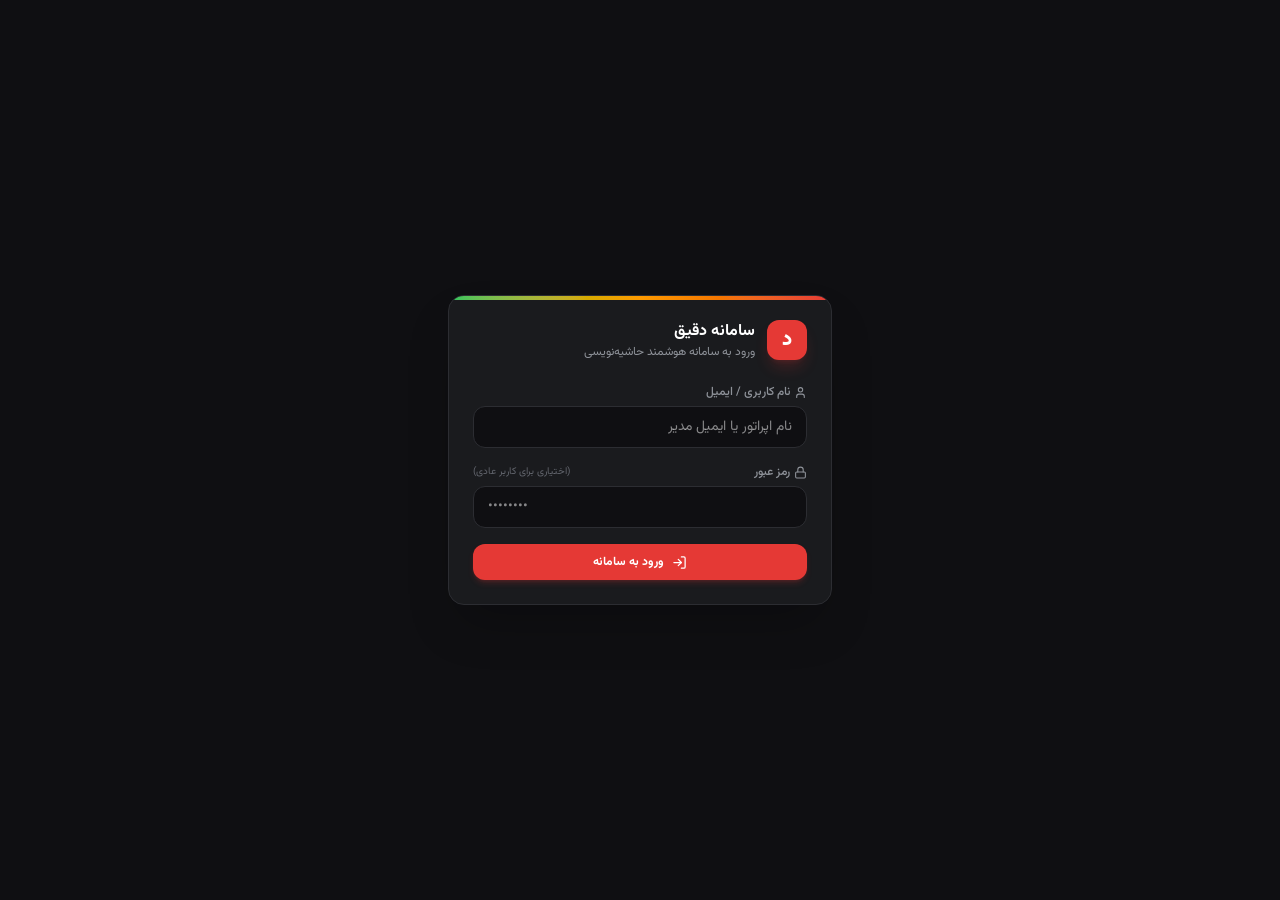
<file: Daqiq/index.html>
<!doctype html>
<html lang="fa" dir="rtl">
  <head>
    <meta charset="UTF-8" />
    <meta name="viewport" content="width=device-width, initial-scale=1.0, maximum-scale=1.0, user-scalable=no" />
    <title>دقیق</title>
    <meta name="description" content="سامانه حاشیه‌نویسی دقیق" />
    <meta property="og:title" content="دقیق" />
    <meta property="og:description" content="سامانه حاشیه‌نویسی دقیق" />
    <meta property="og:type" content="website" />
    <meta name="twitter:card" content="summary_large_image" />
    <script type="module" crossorigin src="./assets/index-BlFuMaJ9.js"></script>
    <link rel="stylesheet" crossorigin href="./assets/index-0x66aDsC.css">
  </head>
  <body class="overscroll-none">
    <div id="root"></div>
  </body>
</html>
</file>
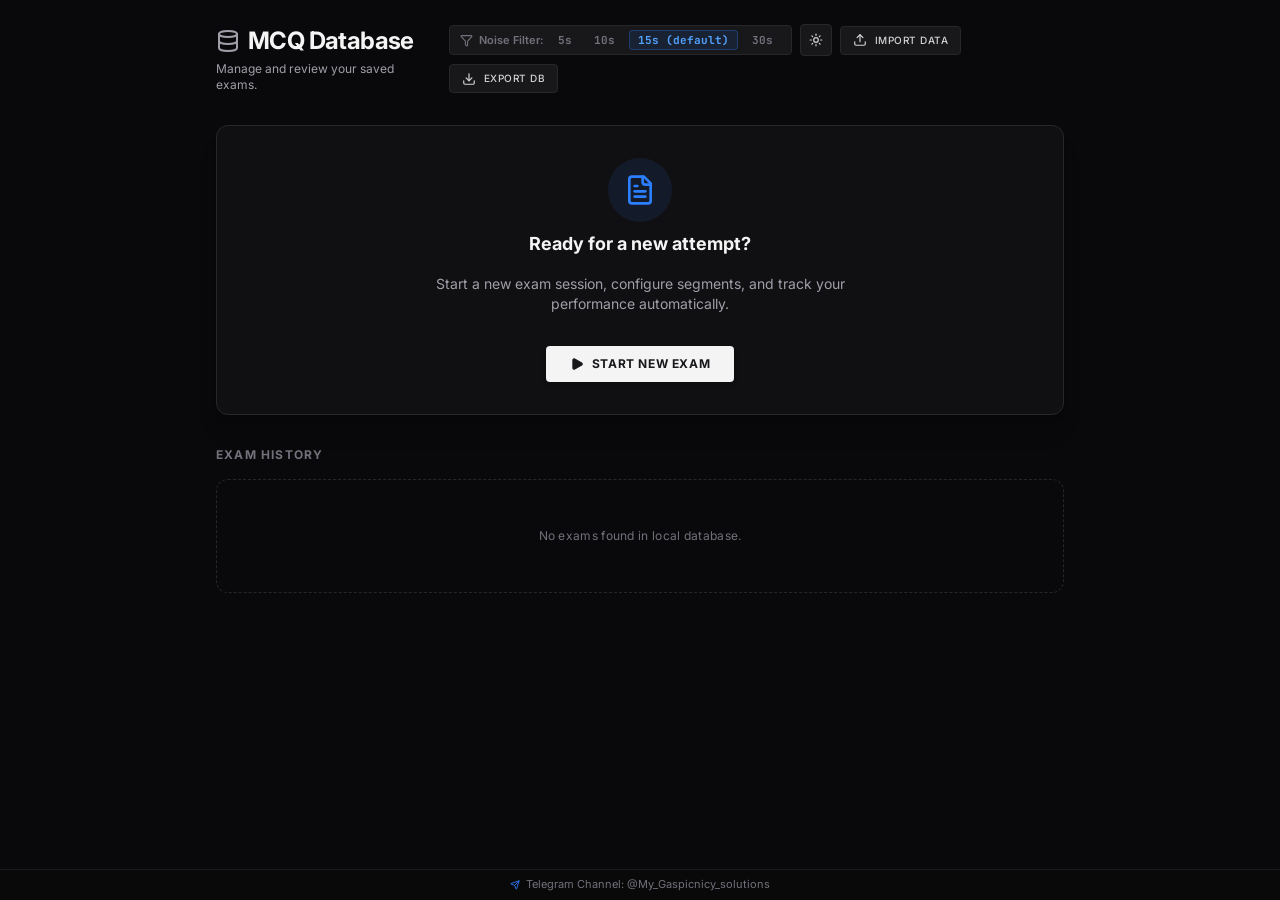
<file: MCQ-timer/index.html>
<!doctype html>
<html lang="en">
  <head>
    <meta charset="UTF-8" />
    <meta name="viewport" content="width=device-width, initial-scale=1.0" />
    <title>MCQ Timer</title>
    <script type="module" crossorigin src="./assets/index-CeewlOCL.js"></script>
    <link rel="stylesheet" crossorigin href="./assets/index-CsuPDdKg.css">
  </head>
  <body>
    <div id="root"></div>
  </body>
</html>
</file>
<file: MCQ-timer/assets/index-CsuPDdKg.css>
@import"https://fonts.googleapis.com/css2?family=Inter:wght@400;500;600;700&family=JetBrains+Mono:wght@400;500;700&display=swap";/*! tailwindcss v4.2.2 | MIT License | https://tailwindcss.com */@layer properties{@supports (((-webkit-hyphens:none)) and (not (margin-trim:inline))) or ((-moz-orient:inline) and (not (color:rgb(from red r g b)))){*,:before,:after,::backdrop{--tw-translate-x:0;--tw-translate-y:0;--tw-translate-z:0;--tw-scale-x:1;--tw-scale-y:1;--tw-scale-z:1;--tw-rotate-x:initial;--tw-rotate-y:initial;--tw-rotate-z:initial;--tw-skew-x:initial;--tw-skew-y:initial;--tw-space-y-reverse:0;--tw-divide-y-reverse:0;--tw-border-style:solid;--tw-gradient-position:initial;--tw-gradient-from:#0000;--tw-gradient-via:#0000;--tw-gradient-to:#0000;--tw-gradient-stops:initial;--tw-gradient-via-stops:initial;--tw-gradient-from-position:0%;--tw-gradient-via-position:50%;--tw-gradient-to-position:100%;--tw-leading:initial;--tw-font-weight:initial;--tw-tracking:initial;--tw-ordinal:initial;--tw-slashed-zero:initial;--tw-numeric-figure:initial;--tw-numeric-spacing:initial;--tw-numeric-fraction:initial;--tw-shadow:0 0 #0000;--tw-shadow-color:initial;--tw-shadow-alpha:100%;--tw-inset-shadow:0 0 #0000;--tw-inset-shadow-color:initial;--tw-inset-shadow-alpha:100%;--tw-ring-color:initial;--tw-ring-shadow:0 0 #0000;--tw-inset-ring-color:initial;--tw-inset-ring-shadow:0 0 #0000;--tw-ring-inset:initial;--tw-ring-offset-width:0px;--tw-ring-offset-color:#fff;--tw-ring-offset-shadow:0 0 #0000;--tw-blur:initial;--tw-brightness:initial;--tw-contrast:initial;--tw-grayscale:initial;--tw-hue-rotate:initial;--tw-invert:initial;--tw-opacity:initial;--tw-saturate:initial;--tw-sepia:initial;--tw-drop-shadow:initial;--tw-drop-shadow-color:initial;--tw-drop-shadow-alpha:100%;--tw-drop-shadow-size:initial;--tw-backdrop-blur:initial;--tw-backdrop-brightness:initial;--tw-backdrop-contrast:initial;--tw-backdrop-grayscale:initial;--tw-backdrop-hue-rotate:initial;--tw-backdrop-invert:initial;--tw-backdrop-opacity:initial;--tw-backdrop-saturate:initial;--tw-backdrop-sepia:initial;--tw-duration:initial;--tw-ease:initial;--tw-content:""}}}@layer theme{:root,:host{--font-sans:"Inter", ui-sans-serif, system-ui, sans-serif;--font-mono:"JetBrains Mono", ui-monospace, SFMono-Regular, monospace;--color-red-300:oklch(80.8% .114 19.571);--color-red-400:oklch(70.4% .191 22.216);--color-red-500:oklch(63.7% .237 25.331);--color-red-600:oklch(57.7% .245 27.325);--color-red-700:oklch(50.5% .213 27.518);--color-orange-50:oklch(98% .016 73.684);--color-orange-400:oklch(75% .183 55.934);--color-orange-500:oklch(70.5% .213 47.604);--color-orange-600:oklch(64.6% .222 41.116);--color-orange-700:oklch(55.3% .195 38.402);--color-amber-100:oklch(96.2% .059 95.617);--color-amber-400:oklch(82.8% .189 84.429);--color-amber-500:oklch(76.9% .188 70.08);--color-amber-600:oklch(66.6% .179 58.318);--color-amber-700:oklch(55.5% .163 48.998);--color-amber-950:oklch(27.9% .077 45.635);--color-yellow-400:oklch(85.2% .199 91.936);--color-yellow-500:oklch(79.5% .184 86.047);--color-green-300:oklch(87.1% .15 154.449);--color-green-400:oklch(79.2% .209 151.711);--color-green-500:oklch(72.3% .219 149.579);--color-green-600:oklch(62.7% .194 149.214);--color-green-700:oklch(52.7% .154 150.069);--color-emerald-100:oklch(95% .052 163.051);--color-emerald-400:oklch(76.5% .177 163.223);--color-emerald-500:oklch(69.6% .17 162.48);--color-emerald-600:oklch(59.6% .145 163.225);--color-emerald-700:oklch(50.8% .118 165.612);--color-emerald-800:oklch(43.2% .095 166.913);--color-emerald-950:oklch(26.2% .051 172.552);--color-blue-50:oklch(97% .014 254.604);--color-blue-100:oklch(93.2% .032 255.585);--color-blue-200:oklch(88.2% .059 254.128);--color-blue-300:oklch(80.9% .105 251.813);--color-blue-400:oklch(70.7% .165 254.624);--color-blue-500:oklch(62.3% .214 259.815);--color-blue-600:oklch(54.6% .245 262.881);--color-blue-700:oklch(48.8% .243 264.376);--color-blue-800:oklch(42.4% .199 265.638);--color-blue-900:oklch(37.9% .146 265.522);--color-blue-950:oklch(28.2% .091 267.935);--color-purple-400:oklch(71.4% .203 305.504);--color-purple-500:oklch(62.7% .265 303.9);--color-purple-600:oklch(55.8% .288 302.321);--color-slate-100:oklch(96.8% .007 247.896);--color-slate-200:oklch(92.9% .013 255.508);--color-slate-300:oklch(86.9% .022 252.894);--color-slate-700:oklch(37.2% .044 257.287);--color-slate-800:oklch(27.9% .041 260.031);--color-gray-900:oklch(21% .034 264.665);--color-zinc-50:oklch(98.5% 0 0);--color-zinc-100:oklch(96.7% .001 286.375);--color-zinc-200:oklch(92% .004 286.32);--color-zinc-300:oklch(87.1% .006 286.286);--color-zinc-400:oklch(70.5% .015 286.067);--color-zinc-500:oklch(55.2% .016 285.938);--color-zinc-600:oklch(44.2% .017 285.786);--color-zinc-700:oklch(37% .013 285.805);--color-zinc-800:oklch(27.4% .006 286.033);--color-zinc-900:oklch(21% .006 285.885);--color-zinc-950:oklch(14.1% .005 285.823);--color-black:#000;--color-white:#fff;--spacing:.25rem;--container-xs:20rem;--container-md:28rem;--container-2xl:42rem;--container-3xl:48rem;--container-4xl:56rem;--container-7xl:80rem;--text-xs:.75rem;--text-xs--line-height:calc(1 / .75);--text-sm:.875rem;--text-sm--line-height:calc(1.25 / .875);--text-base:1rem;--text-base--line-height: 1.5 ;--text-lg:1.125rem;--text-lg--line-height:calc(1.75 / 1.125);--text-xl:1.25rem;--text-xl--line-height:calc(1.75 / 1.25);--text-2xl:1.5rem;--text-2xl--line-height:calc(2 / 1.5);--text-3xl:1.875rem;--text-3xl--line-height: 1.2 ;--text-4xl:2.25rem;--text-4xl--line-height:calc(2.5 / 2.25);--font-weight-light:300;--font-weight-normal:400;--font-weight-medium:500;--font-weight-semibold:600;--font-weight-bold:700;--font-weight-extrabold:800;--tracking-tighter:-.05em;--tracking-tight:-.025em;--tracking-wide:.025em;--tracking-wider:.05em;--tracking-widest:.1em;--leading-relaxed:1.625;--radius-md:.375rem;--radius-lg:.5rem;--radius-xl:.75rem;--radius-2xl:1rem;--animate-ping:ping 1s cubic-bezier(0, 0, .2, 1) infinite;--animate-pulse:pulse 2s cubic-bezier(.4, 0, .6, 1) infinite;--blur-xs:4px;--blur-sm:8px;--blur-md:12px;--default-transition-duration:.15s;--default-transition-timing-function:cubic-bezier(.4, 0, .2, 1);--default-font-family:var(--font-sans);--default-mono-font-family:var(--font-mono)}}@layer base{*,:after,:before,::backdrop{box-sizing:border-box;border:0 solid;margin:0;padding:0}::file-selector-button{box-sizing:border-box;border:0 solid;margin:0;padding:0}html,:host{-webkit-text-size-adjust:100%;-moz-tab-size:4;tab-size:4;line-height:1.5;font-family:var(--default-font-family,ui-sans-serif, system-ui, sans-serif, "Apple Color Emoji", "Segoe UI Emoji", "Segoe UI Symbol", "Noto Color Emoji");font-feature-settings:var(--default-font-feature-settings,normal);font-variation-settings:var(--default-font-variation-settings,normal);-webkit-tap-highlight-color:transparent}hr{height:0;color:inherit;border-top-width:1px}abbr:where([title]){-webkit-text-decoration:underline dotted;text-decoration:underline dotted}h1,h2,h3,h4,h5,h6{font-size:inherit;font-weight:inherit}a{color:inherit;-webkit-text-decoration:inherit;text-decoration:inherit}b,strong{font-weight:bolder}code,kbd,samp,pre{font-family:var(--default-mono-font-family,ui-monospace, SFMono-Regular, Menlo, Monaco, Consolas, "Liberation Mono", "Courier New", monospace);font-feature-settings:var(--default-mono-font-feature-settings,normal);font-variation-settings:var(--default-mono-font-variation-settings,normal);font-size:1em}small{font-size:80%}sub,sup{vertical-align:baseline;font-size:75%;line-height:0;position:relative}sub{bottom:-.25em}sup{top:-.5em}table{text-indent:0;border-color:inherit;border-collapse:collapse}:-moz-focusring{outline:auto}progress{vertical-align:baseline}summary{display:list-item}ol,ul,menu{list-style:none}img,svg,video,canvas,audio,iframe,embed,object{vertical-align:middle;display:block}img,video{max-width:100%;height:auto}button,input,select,optgroup,textarea{font:inherit;font-feature-settings:inherit;font-variation-settings:inherit;letter-spacing:inherit;color:inherit;opacity:1;background-color:#0000;border-radius:0}::file-selector-button{font:inherit;font-feature-settings:inherit;font-variation-settings:inherit;letter-spacing:inherit;color:inherit;opacity:1;background-color:#0000;border-radius:0}:where(select:is([multiple],[size])) optgroup{font-weight:bolder}:where(select:is([multiple],[size])) optgroup option{padding-inline-start:20px}::file-selector-button{margin-inline-end:4px}::placeholder{opacity:1}@supports (not ((-webkit-appearance:-apple-pay-button))) or (contain-intrinsic-size:1px){::placeholder{color:currentColor}@supports (color:color-mix(in lab,red,red)){::placeholder{color:color-mix(in oklab,currentcolor 50%,transparent)}}}textarea{resize:vertical}::-webkit-search-decoration{-webkit-appearance:none}::-webkit-date-and-time-value{min-height:1lh;text-align:inherit}::-webkit-datetime-edit{display:inline-flex}::-webkit-datetime-edit-fields-wrapper{padding:0}::-webkit-datetime-edit{padding-block:0}::-webkit-datetime-edit-year-field{padding-block:0}::-webkit-datetime-edit-month-field{padding-block:0}::-webkit-datetime-edit-day-field{padding-block:0}::-webkit-datetime-edit-hour-field{padding-block:0}::-webkit-datetime-edit-minute-field{padding-block:0}::-webkit-datetime-edit-second-field{padding-block:0}::-webkit-datetime-edit-millisecond-field{padding-block:0}::-webkit-datetime-edit-meridiem-field{padding-block:0}::-webkit-calendar-picker-indicator{line-height:1}:-moz-ui-invalid{box-shadow:none}button,input:where([type=button],[type=reset],[type=submit]){-webkit-appearance:button;-moz-appearance:button;appearance:button}::file-selector-button{-webkit-appearance:button;-moz-appearance:button;appearance:button}::-webkit-inner-spin-button{height:auto}::-webkit-outer-spin-button{height:auto}[hidden]:where(:not([hidden=until-found])){display:none!important}}@layer components;@layer utilities{.pointer-events-none{pointer-events:none}.sr-only{clip-path:inset(50%);white-space:nowrap;border-width:0;width:1px;height:1px;margin:-1px;padding:0;position:absolute;overflow:hidden}.absolute{position:absolute}.fixed{position:fixed}.relative{position:relative}.static{position:static}.inset-0{inset:calc(var(--spacing) * 0)}.start{inset-inline-start:var(--spacing)}.end{inset-inline-end:var(--spacing)}.right-0{right:calc(var(--spacing) * 0)}.bottom-0{bottom:calc(var(--spacing) * 0)}.left-0{left:calc(var(--spacing) * 0)}.z-0{z-index:0}.z-10{z-index:10}.z-20{z-index:20}.z-30{z-index:30}.z-50{z-index:50}.container{width:100%}@media(min-width:40rem){.container{max-width:40rem}}@media(min-width:48rem){.container{max-width:48rem}}@media(min-width:64rem){.container{max-width:64rem}}@media(min-width:80rem){.container{max-width:80rem}}@media(min-width:96rem){.container{max-width:96rem}}.mx-auto{margin-inline:auto}.my-8{margin-block:calc(var(--spacing) * 8)}.mt-0\.5{margin-top:calc(var(--spacing) * .5)}.mt-1{margin-top:calc(var(--spacing) * 1)}.mt-4{margin-top:calc(var(--spacing) * 4)}.mt-auto{margin-top:auto}.mr-4{margin-right:calc(var(--spacing) * 4)}.mb-0\.5{margin-bottom:calc(var(--spacing) * .5)}.mb-1{margin-bottom:calc(var(--spacing) * 1)}.mb-1\.5{margin-bottom:calc(var(--spacing) * 1.5)}.mb-2{margin-bottom:calc(var(--spacing) * 2)}.mb-4{margin-bottom:calc(var(--spacing) * 4)}.mb-6{margin-bottom:calc(var(--spacing) * 6)}.ml-1{margin-left:calc(var(--spacing) * 1)}.ml-2{margin-left:calc(var(--spacing) * 2)}.ml-auto{margin-left:auto}.block{display:block}.contents{display:contents}.flex{display:flex}.grid{display:grid}.hidden{display:none}.inline-block{display:inline-block}.inline-flex{display:inline-flex}.h-1\.5{height:calc(var(--spacing) * 1.5)}.h-2{height:calc(var(--spacing) * 2)}.h-2\.5{height:calc(var(--spacing) * 2.5)}.h-5{height:calc(var(--spacing) * 5)}.h-6{height:calc(var(--spacing) * 6)}.h-7{height:calc(var(--spacing) * 7)}.h-8{height:calc(var(--spacing) * 8)}.h-16{height:calc(var(--spacing) * 16)}.h-40{height:calc(var(--spacing) * 40)}.h-64{height:calc(var(--spacing) * 64)}.h-\[32px\]{height:32px}.h-full{height:100%}.h-screen{height:100vh}.max-h-56{max-height:calc(var(--spacing) * 56)}.min-h-0{min-height:calc(var(--spacing) * 0)}.min-h-screen{min-height:100vh}.w-0{width:calc(var(--spacing) * 0)}.w-1\.5{width:calc(var(--spacing) * 1.5)}.w-2{width:calc(var(--spacing) * 2)}.w-2\.5{width:calc(var(--spacing) * 2.5)}.w-6{width:calc(var(--spacing) * 6)}.w-7{width:calc(var(--spacing) * 7)}.w-8{width:calc(var(--spacing) * 8)}.w-9{width:calc(var(--spacing) * 9)}.w-11{width:calc(var(--spacing) * 11)}.w-16{width:calc(var(--spacing) * 16)}.w-20{width:calc(var(--spacing) * 20)}.w-24{width:calc(var(--spacing) * 24)}.w-28{width:calc(var(--spacing) * 28)}.w-\[106px\]{width:106px}.w-\[320px\]{width:320px}.w-\[340px\]{width:340px}.w-full{width:100%}.w-px{width:1px}.w-screen{width:100vw}.max-w-2xl{max-width:var(--container-2xl)}.max-w-3xl{max-width:var(--container-3xl)}.max-w-4xl{max-width:var(--container-4xl)}.max-w-7xl{max-width:var(--container-7xl)}.max-w-\[180px\]{max-width:180px}.max-w-md{max-width:var(--container-md)}.min-w-0{min-width:calc(var(--spacing) * 0)}.min-w-\[160px\]{min-width:160px}.min-w-\[180px\]{min-width:180px}.min-w-\[240px\]{min-width:240px}.flex-1{flex:1}.shrink-0{flex-shrink:0}.translate-x-0{--tw-translate-x:calc(var(--spacing) * 0);translate:var(--tw-translate-x) var(--tw-translate-y)}.translate-x-2{--tw-translate-x:calc(var(--spacing) * 2);translate:var(--tw-translate-x) var(--tw-translate-y)}.scale-75{--tw-scale-x:75%;--tw-scale-y:75%;--tw-scale-z:75%;scale:var(--tw-scale-x) var(--tw-scale-y)}.scale-100{--tw-scale-x:100%;--tw-scale-y:100%;--tw-scale-z:100%;scale:var(--tw-scale-x) var(--tw-scale-y)}.transform{transform:var(--tw-rotate-x,) var(--tw-rotate-y,) var(--tw-rotate-z,) var(--tw-skew-x,) var(--tw-skew-y,)}.animate-ping{animation:var(--animate-ping)}.animate-pulse{animation:var(--animate-pulse)}.cursor-not-allowed{cursor:not-allowed}.cursor-pointer{cursor:pointer}.list-disc{list-style-type:disc}.grid-cols-1{grid-template-columns:repeat(1,minmax(0,1fr))}.grid-cols-2{grid-template-columns:repeat(2,minmax(0,1fr))}.flex-col{flex-direction:column}.flex-wrap{flex-wrap:wrap}.items-baseline{align-items:baseline}.items-center{align-items:center}.items-end{align-items:flex-end}.items-start{align-items:flex-start}.justify-between{justify-content:space-between}.justify-center{justify-content:center}.justify-end{justify-content:flex-end}.gap-1{gap:calc(var(--spacing) * 1)}.gap-1\.5{gap:calc(var(--spacing) * 1.5)}.gap-2{gap:calc(var(--spacing) * 2)}.gap-2\.5{gap:calc(var(--spacing) * 2.5)}.gap-3{gap:calc(var(--spacing) * 3)}.gap-4{gap:calc(var(--spacing) * 4)}.gap-6{gap:calc(var(--spacing) * 6)}:where(.space-y-1>:not(:last-child)){--tw-space-y-reverse:0;margin-block-start:calc(calc(var(--spacing) * 1) * var(--tw-space-y-reverse));margin-block-end:calc(calc(var(--spacing) * 1) * calc(1 - var(--tw-space-y-reverse)))}:where(.space-y-1\.5>:not(:last-child)){--tw-space-y-reverse:0;margin-block-start:calc(calc(var(--spacing) * 1.5) * var(--tw-space-y-reverse));margin-block-end:calc(calc(var(--spacing) * 1.5) * calc(1 - var(--tw-space-y-reverse)))}:where(.space-y-2>:not(:last-child)){--tw-space-y-reverse:0;margin-block-start:calc(calc(var(--spacing) * 2) * var(--tw-space-y-reverse));margin-block-end:calc(calc(var(--spacing) * 2) * calc(1 - var(--tw-space-y-reverse)))}:where(.space-y-3>:not(:last-child)){--tw-space-y-reverse:0;margin-block-start:calc(calc(var(--spacing) * 3) * var(--tw-space-y-reverse));margin-block-end:calc(calc(var(--spacing) * 3) * calc(1 - var(--tw-space-y-reverse)))}:where(.space-y-4>:not(:last-child)){--tw-space-y-reverse:0;margin-block-start:calc(calc(var(--spacing) * 4) * var(--tw-space-y-reverse));margin-block-end:calc(calc(var(--spacing) * 4) * calc(1 - var(--tw-space-y-reverse)))}:where(.space-y-5>:not(:last-child)){--tw-space-y-reverse:0;margin-block-start:calc(calc(var(--spacing) * 5) * var(--tw-space-y-reverse));margin-block-end:calc(calc(var(--spacing) * 5) * calc(1 - var(--tw-space-y-reverse)))}:where(.space-y-6>:not(:last-child)){--tw-space-y-reverse:0;margin-block-start:calc(calc(var(--spacing) * 6) * var(--tw-space-y-reverse));margin-block-end:calc(calc(var(--spacing) * 6) * calc(1 - var(--tw-space-y-reverse)))}:where(.space-y-8>:not(:last-child)){--tw-space-y-reverse:0;margin-block-start:calc(calc(var(--spacing) * 8) * var(--tw-space-y-reverse));margin-block-end:calc(calc(var(--spacing) * 8) * calc(1 - var(--tw-space-y-reverse)))}:where(.divide-y>:not(:last-child)){--tw-divide-y-reverse:0;border-bottom-style:var(--tw-border-style);border-top-style:var(--tw-border-style);border-top-width:calc(1px * var(--tw-divide-y-reverse));border-bottom-width:calc(1px * calc(1 - var(--tw-divide-y-reverse)))}:where(.divide-zinc-200>:not(:last-child)){border-color:var(--color-zinc-200)}.self-end{align-self:flex-end}.self-start{align-self:flex-start}.truncate{text-overflow:ellipsis;white-space:nowrap;overflow:hidden}.overflow-hidden{overflow:hidden}.overflow-x-auto{overflow-x:auto}.overflow-y-auto{overflow-y:auto}.rounded{border-radius:.25rem}.rounded-2xl{border-radius:var(--radius-2xl)}.rounded-full{border-radius:3.40282e38px}.rounded-lg{border-radius:var(--radius-lg)}.rounded-md{border-radius:var(--radius-md)}.rounded-xl{border-radius:var(--radius-xl)}.border{border-style:var(--tw-border-style);border-width:1px}.border-t{border-top-style:var(--tw-border-style);border-top-width:1px}.border-r{border-right-style:var(--tw-border-style);border-right-width:1px}.border-b{border-bottom-style:var(--tw-border-style);border-bottom-width:1px}.border-l{border-left-style:var(--tw-border-style);border-left-width:1px}.border-dashed{--tw-border-style:dashed;border-style:dashed}.border-amber-500{border-color:var(--color-amber-500)}.border-amber-500\/20{border-color:#f99c0033}@supports (color:color-mix(in lab,red,red)){.border-amber-500\/20{border-color:color-mix(in oklab,var(--color-amber-500) 20%,transparent)}}.border-amber-500\/30{border-color:#f99c004d}@supports (color:color-mix(in lab,red,red)){.border-amber-500\/30{border-color:color-mix(in oklab,var(--color-amber-500) 30%,transparent)}}.border-blue-200{border-color:var(--color-blue-200)}.border-blue-500{border-color:var(--color-blue-500)}.border-blue-500\/20{border-color:#3080ff33}@supports (color:color-mix(in lab,red,red)){.border-blue-500\/20{border-color:color-mix(in oklab,var(--color-blue-500) 20%,transparent)}}.border-blue-500\/30{border-color:#3080ff4d}@supports (color:color-mix(in lab,red,red)){.border-blue-500\/30{border-color:color-mix(in oklab,var(--color-blue-500) 30%,transparent)}}.border-blue-600{border-color:var(--color-blue-600)}.border-emerald-500\/20{border-color:#00bb7f33}@supports (color:color-mix(in lab,red,red)){.border-emerald-500\/20{border-color:color-mix(in oklab,var(--color-emerald-500) 20%,transparent)}}.border-emerald-600{border-color:var(--color-emerald-600)}.border-green-500\/20{border-color:#00c75833}@supports (color:color-mix(in lab,red,red)){.border-green-500\/20{border-color:color-mix(in oklab,var(--color-green-500) 20%,transparent)}}.border-orange-500{border-color:var(--color-orange-500)}.border-orange-500\/20{border-color:#fe6e0033}@supports (color:color-mix(in lab,red,red)){.border-orange-500\/20{border-color:color-mix(in oklab,var(--color-orange-500) 20%,transparent)}}.border-orange-500\/30{border-color:#fe6e004d}@supports (color:color-mix(in lab,red,red)){.border-orange-500\/30{border-color:color-mix(in oklab,var(--color-orange-500) 30%,transparent)}}.border-purple-500{border-color:var(--color-purple-500)}.border-purple-500\/20{border-color:#ac4bff33}@supports (color:color-mix(in lab,red,red)){.border-purple-500\/20{border-color:color-mix(in oklab,var(--color-purple-500) 20%,transparent)}}.border-red-500\/20{border-color:#fb2c3633}@supports (color:color-mix(in lab,red,red)){.border-red-500\/20{border-color:color-mix(in oklab,var(--color-red-500) 20%,transparent)}}.border-red-500\/30{border-color:#fb2c364d}@supports (color:color-mix(in lab,red,red)){.border-red-500\/30{border-color:color-mix(in oklab,var(--color-red-500) 30%,transparent)}}.border-red-600{border-color:var(--color-red-600)}.border-slate-300{border-color:var(--color-slate-300)}.border-zinc-100{border-color:var(--color-zinc-100)}.border-zinc-200{border-color:var(--color-zinc-200)}.border-zinc-200\/60{border-color:#e4e4e799}@supports (color:color-mix(in lab,red,red)){.border-zinc-200\/60{border-color:color-mix(in oklab,var(--color-zinc-200) 60%,transparent)}}.border-zinc-300{border-color:var(--color-zinc-300)}.bg-amber-500{background-color:var(--color-amber-500)}.bg-amber-500\/10{background-color:#f99c001a}@supports (color:color-mix(in lab,red,red)){.bg-amber-500\/10{background-color:color-mix(in oklab,var(--color-amber-500) 10%,transparent)}}.bg-amber-600{background-color:var(--color-amber-600)}.bg-amber-950\/40{background-color:#46190166}@supports (color:color-mix(in lab,red,red)){.bg-amber-950\/40{background-color:color-mix(in oklab,var(--color-amber-950) 40%,transparent)}}.bg-black\/60{background-color:#0009}@supports (color:color-mix(in lab,red,red)){.bg-black\/60{background-color:color-mix(in oklab,var(--color-black) 60%,transparent)}}.bg-blue-50{background-color:var(--color-blue-50)}.bg-blue-500{background-color:var(--color-blue-500)}.bg-blue-500\/5{background-color:#3080ff0d}@supports (color:color-mix(in lab,red,red)){.bg-blue-500\/5{background-color:color-mix(in oklab,var(--color-blue-500) 5%,transparent)}}.bg-blue-500\/10{background-color:#3080ff1a}@supports (color:color-mix(in lab,red,red)){.bg-blue-500\/10{background-color:color-mix(in oklab,var(--color-blue-500) 10%,transparent)}}.bg-blue-600{background-color:var(--color-blue-600)}.bg-emerald-500\/10{background-color:#00bb7f1a}@supports (color:color-mix(in lab,red,red)){.bg-emerald-500\/10{background-color:color-mix(in oklab,var(--color-emerald-500) 10%,transparent)}}.bg-emerald-700{background-color:var(--color-emerald-700)}.bg-emerald-950\/40{background-color:#002c2266}@supports (color:color-mix(in lab,red,red)){.bg-emerald-950\/40{background-color:color-mix(in oklab,var(--color-emerald-950) 40%,transparent)}}.bg-green-500{background-color:var(--color-green-500)}.bg-green-500\/10{background-color:#00c7581a}@supports (color:color-mix(in lab,red,red)){.bg-green-500\/10{background-color:color-mix(in oklab,var(--color-green-500) 10%,transparent)}}.bg-orange-50\/80{background-color:#fff7edcc}@supports (color:color-mix(in lab,red,red)){.bg-orange-50\/80{background-color:color-mix(in oklab,var(--color-orange-50) 80%,transparent)}}.bg-orange-500{background-color:var(--color-orange-500)}.bg-orange-500\/10{background-color:#fe6e001a}@supports (color:color-mix(in lab,red,red)){.bg-orange-500\/10{background-color:color-mix(in oklab,var(--color-orange-500) 10%,transparent)}}.bg-orange-600{background-color:var(--color-orange-600)}.bg-purple-500\/10{background-color:#ac4bff1a}@supports (color:color-mix(in lab,red,red)){.bg-purple-500\/10{background-color:color-mix(in oklab,var(--color-purple-500) 10%,transparent)}}.bg-red-500{background-color:var(--color-red-500)}.bg-red-500\/10{background-color:#fb2c361a}@supports (color:color-mix(in lab,red,red)){.bg-red-500\/10{background-color:color-mix(in oklab,var(--color-red-500) 10%,transparent)}}.bg-red-600{background-color:var(--color-red-600)}.bg-slate-100{background-color:var(--color-slate-100)}.bg-slate-200\/90{background-color:#e2e8f0e6}@supports (color:color-mix(in lab,red,red)){.bg-slate-200\/90{background-color:color-mix(in oklab,var(--color-slate-200) 90%,transparent)}}.bg-white{background-color:var(--color-white)}.bg-white\/60{background-color:#fff9}@supports (color:color-mix(in lab,red,red)){.bg-white\/60{background-color:color-mix(in oklab,var(--color-white) 60%,transparent)}}.bg-white\/90{background-color:#ffffffe6}@supports (color:color-mix(in lab,red,red)){.bg-white\/90{background-color:color-mix(in oklab,var(--color-white) 90%,transparent)}}.bg-white\/95{background-color:#fffffff2}@supports (color:color-mix(in lab,red,red)){.bg-white\/95{background-color:color-mix(in oklab,var(--color-white) 95%,transparent)}}.bg-zinc-50{background-color:var(--color-zinc-50)}.bg-zinc-50\/50{background-color:#fafafa80}@supports (color:color-mix(in lab,red,red)){.bg-zinc-50\/50{background-color:color-mix(in oklab,var(--color-zinc-50) 50%,transparent)}}.bg-zinc-100{background-color:var(--color-zinc-100)}.bg-zinc-100\/70{background-color:#f4f4f5b3}@supports (color:color-mix(in lab,red,red)){.bg-zinc-100\/70{background-color:color-mix(in oklab,var(--color-zinc-100) 70%,transparent)}}.bg-zinc-200{background-color:var(--color-zinc-200)}.bg-zinc-300{background-color:var(--color-zinc-300)}.bg-zinc-900{background-color:var(--color-zinc-900)}.bg-gradient-to-r{--tw-gradient-position:to right in oklab;background-image:linear-gradient(var(--tw-gradient-stops))}.from-orange-500\/10{--tw-gradient-from:#fe6e001a}@supports (color:color-mix(in lab,red,red)){.from-orange-500\/10{--tw-gradient-from:color-mix(in oklab, var(--color-orange-500) 10%, transparent)}}.from-orange-500\/10{--tw-gradient-stops:var(--tw-gradient-via-stops,var(--tw-gradient-position), var(--tw-gradient-from) var(--tw-gradient-from-position), var(--tw-gradient-to) var(--tw-gradient-to-position))}.via-amber-500\/5{--tw-gradient-via:#f99c000d}@supports (color:color-mix(in lab,red,red)){.via-amber-500\/5{--tw-gradient-via:color-mix(in oklab, var(--color-amber-500) 5%, transparent)}}.via-amber-500\/5{--tw-gradient-via-stops:var(--tw-gradient-position), var(--tw-gradient-from) var(--tw-gradient-from-position), var(--tw-gradient-via) var(--tw-gradient-via-position), var(--tw-gradient-to) var(--tw-gradient-to-position);--tw-gradient-stops:var(--tw-gradient-via-stops)}.to-transparent{--tw-gradient-to:transparent;--tw-gradient-stops:var(--tw-gradient-via-stops,var(--tw-gradient-position), var(--tw-gradient-from) var(--tw-gradient-from-position), var(--tw-gradient-to) var(--tw-gradient-to-position))}.stroke-\[2\.5\]{stroke-width:2.5px}.stroke-\[2\]{stroke-width:2px}.p-1{padding:calc(var(--spacing) * 1)}.p-1\.5{padding:calc(var(--spacing) * 1.5)}.p-2{padding:calc(var(--spacing) * 2)}.p-2\.5{padding:calc(var(--spacing) * 2.5)}.p-3{padding:calc(var(--spacing) * 3)}.p-3\.5{padding:calc(var(--spacing) * 3.5)}.p-4{padding:calc(var(--spacing) * 4)}.p-5{padding:calc(var(--spacing) * 5)}.p-6{padding:calc(var(--spacing) * 6)}.p-8{padding:calc(var(--spacing) * 8)}.px-1{padding-inline:calc(var(--spacing) * 1)}.px-1\.5{padding-inline:calc(var(--spacing) * 1.5)}.px-2{padding-inline:calc(var(--spacing) * 2)}.px-2\.5{padding-inline:calc(var(--spacing) * 2.5)}.px-3{padding-inline:calc(var(--spacing) * 3)}.px-3\.5{padding-inline:calc(var(--spacing) * 3.5)}.px-4{padding-inline:calc(var(--spacing) * 4)}.px-5{padding-inline:calc(var(--spacing) * 5)}.px-6{padding-inline:calc(var(--spacing) * 6)}.py-0\.5{padding-block:calc(var(--spacing) * .5)}.py-1{padding-block:calc(var(--spacing) * 1)}.py-1\.5{padding-block:calc(var(--spacing) * 1.5)}.py-2{padding-block:calc(var(--spacing) * 2)}.py-2\.5{padding-block:calc(var(--spacing) * 2.5)}.py-3{padding-block:calc(var(--spacing) * 3)}.py-3\.5{padding-block:calc(var(--spacing) * 3.5)}.py-4{padding-block:calc(var(--spacing) * 4)}.py-6{padding-block:calc(var(--spacing) * 6)}.py-12{padding-block:calc(var(--spacing) * 12)}.py-20{padding-block:calc(var(--spacing) * 20)}.pt-1{padding-top:calc(var(--spacing) * 1)}.pt-2{padding-top:calc(var(--spacing) * 2)}.pt-3{padding-top:calc(var(--spacing) * 3)}.pt-4{padding-top:calc(var(--spacing) * 4)}.pt-12{padding-top:calc(var(--spacing) * 12)}.pr-1{padding-right:calc(var(--spacing) * 1)}.pb-1{padding-bottom:calc(var(--spacing) * 1)}.pb-1\.5{padding-bottom:calc(var(--spacing) * 1.5)}.pb-2{padding-bottom:calc(var(--spacing) * 2)}.pb-3{padding-bottom:calc(var(--spacing) * 3)}.pb-4{padding-bottom:calc(var(--spacing) * 4)}.pb-8{padding-bottom:calc(var(--spacing) * 8)}.pb-36{padding-bottom:calc(var(--spacing) * 36)}.pl-1{padding-left:calc(var(--spacing) * 1)}.pl-5{padding-left:calc(var(--spacing) * 5)}.text-center{text-align:center}.text-left{text-align:left}.text-right{text-align:right}.font-mono{font-family:var(--font-mono)}.font-sans{font-family:var(--font-sans)}.text-2xl{font-size:var(--text-2xl);line-height:var(--tw-leading,var(--text-2xl--line-height))}.text-3xl{font-size:var(--text-3xl);line-height:var(--tw-leading,var(--text-3xl--line-height))}.text-4xl{font-size:var(--text-4xl);line-height:var(--tw-leading,var(--text-4xl--line-height))}.text-base{font-size:var(--text-base);line-height:var(--tw-leading,var(--text-base--line-height))}.text-lg{font-size:var(--text-lg);line-height:var(--tw-leading,var(--text-lg--line-height))}.text-sm{font-size:var(--text-sm);line-height:var(--tw-leading,var(--text-sm--line-height))}.text-xl{font-size:var(--text-xl);line-height:var(--tw-leading,var(--text-xl--line-height))}.text-xs{font-size:var(--text-xs);line-height:var(--tw-leading,var(--text-xs--line-height))}.text-\[9px\]{font-size:9px}.text-\[10px\]{font-size:10px}.text-\[11px\]{font-size:11px}.leading-none{--tw-leading:1;line-height:1}.leading-relaxed{--tw-leading:var(--leading-relaxed);line-height:var(--leading-relaxed)}.font-bold{--tw-font-weight:var(--font-weight-bold);font-weight:var(--font-weight-bold)}.font-extrabold{--tw-font-weight:var(--font-weight-extrabold);font-weight:var(--font-weight-extrabold)}.font-light{--tw-font-weight:var(--font-weight-light);font-weight:var(--font-weight-light)}.font-medium{--tw-font-weight:var(--font-weight-medium);font-weight:var(--font-weight-medium)}.font-normal{--tw-font-weight:var(--font-weight-normal);font-weight:var(--font-weight-normal)}.font-semibold{--tw-font-weight:var(--font-weight-semibold);font-weight:var(--font-weight-semibold)}.tracking-\[0\.2em\]{--tw-tracking:.2em;letter-spacing:.2em}.tracking-tight{--tw-tracking:var(--tracking-tight);letter-spacing:var(--tracking-tight)}.tracking-tighter{--tw-tracking:var(--tracking-tighter);letter-spacing:var(--tracking-tighter)}.tracking-wide{--tw-tracking:var(--tracking-wide);letter-spacing:var(--tracking-wide)}.tracking-wider{--tw-tracking:var(--tracking-wider);letter-spacing:var(--tracking-wider)}.tracking-widest{--tw-tracking:var(--tracking-widest);letter-spacing:var(--tracking-widest)}.whitespace-nowrap{white-space:nowrap}.text-amber-100{color:var(--color-amber-100)}.text-amber-500{color:var(--color-amber-500)}.text-amber-600{color:var(--color-amber-600)}.text-amber-700{color:var(--color-amber-700)}.text-blue-500{color:var(--color-blue-500)}.text-blue-600{color:var(--color-blue-600)}.text-blue-700{color:var(--color-blue-700)}.text-blue-900{color:var(--color-blue-900)}.text-emerald-100{color:var(--color-emerald-100)}.text-emerald-500{color:var(--color-emerald-500)}.text-emerald-600{color:var(--color-emerald-600)}.text-gray-900{color:var(--color-gray-900)}.text-green-500{color:var(--color-green-500)}.text-green-600{color:var(--color-green-600)}.text-green-700{color:var(--color-green-700)}.text-orange-500{color:var(--color-orange-500)}.text-orange-600{color:var(--color-orange-600)}.text-purple-500{color:var(--color-purple-500)}.text-purple-600{color:var(--color-purple-600)}.text-red-500{color:var(--color-red-500)}.text-red-600{color:var(--color-red-600)}.text-red-700{color:var(--color-red-700)}.text-slate-700{color:var(--color-slate-700)}.text-slate-800{color:var(--color-slate-800)}.text-white{color:var(--color-white)}.text-yellow-500{color:var(--color-yellow-500)}.text-zinc-100{color:var(--color-zinc-100)}.text-zinc-400{color:var(--color-zinc-400)}.text-zinc-500{color:var(--color-zinc-500)}.text-zinc-600{color:var(--color-zinc-600)}.text-zinc-700{color:var(--color-zinc-700)}.text-zinc-800{color:var(--color-zinc-800)}.text-zinc-900{color:var(--color-zinc-900)}.lowercase{text-transform:lowercase}.uppercase{text-transform:uppercase}.italic{font-style:italic}.tabular-nums{--tw-numeric-spacing:tabular-nums;font-variant-numeric:var(--tw-ordinal,) var(--tw-slashed-zero,) var(--tw-numeric-figure,) var(--tw-numeric-spacing,) var(--tw-numeric-fraction,)}.opacity-0{opacity:0}.opacity-50{opacity:.5}.opacity-75{opacity:.75}.opacity-80{opacity:.8}.opacity-90{opacity:.9}.opacity-95{opacity:.95}.opacity-100{opacity:1}.shadow-2xl{--tw-shadow:0 25px 50px -12px var(--tw-shadow-color,#00000040);box-shadow:var(--tw-inset-shadow),var(--tw-inset-ring-shadow),var(--tw-ring-offset-shadow),var(--tw-ring-shadow),var(--tw-shadow)}.shadow-2xs{--tw-shadow:0 1px var(--tw-shadow-color,#0000000d);box-shadow:var(--tw-inset-shadow),var(--tw-inset-ring-shadow),var(--tw-ring-offset-shadow),var(--tw-ring-shadow),var(--tw-shadow)}.shadow-lg{--tw-shadow:0 10px 15px -3px var(--tw-shadow-color,#0000001a), 0 4px 6px -4px var(--tw-shadow-color,#0000001a);box-shadow:var(--tw-inset-shadow),var(--tw-inset-ring-shadow),var(--tw-ring-offset-shadow),var(--tw-ring-shadow),var(--tw-shadow)}.shadow-md{--tw-shadow:0 4px 6px -1px var(--tw-shadow-color,#0000001a), 0 2px 4px -2px var(--tw-shadow-color,#0000001a);box-shadow:var(--tw-inset-shadow),var(--tw-inset-ring-shadow),var(--tw-ring-offset-shadow),var(--tw-ring-shadow),var(--tw-shadow)}.shadow-none{--tw-shadow:0 0 #0000;box-shadow:var(--tw-inset-shadow),var(--tw-inset-ring-shadow),var(--tw-ring-offset-shadow),var(--tw-ring-shadow),var(--tw-shadow)}.shadow-sm{--tw-shadow:0 1px 3px 0 var(--tw-shadow-color,#0000001a), 0 1px 2px -1px var(--tw-shadow-color,#0000001a);box-shadow:var(--tw-inset-shadow),var(--tw-inset-ring-shadow),var(--tw-ring-offset-shadow),var(--tw-ring-shadow),var(--tw-shadow)}.shadow-xl{--tw-shadow:0 20px 25px -5px var(--tw-shadow-color,#0000001a), 0 8px 10px -6px var(--tw-shadow-color,#0000001a);box-shadow:var(--tw-inset-shadow),var(--tw-inset-ring-shadow),var(--tw-ring-offset-shadow),var(--tw-ring-shadow),var(--tw-shadow)}.shadow-xs{--tw-shadow:0 1px 2px 0 var(--tw-shadow-color,#0000000d);box-shadow:var(--tw-inset-shadow),var(--tw-inset-ring-shadow),var(--tw-ring-offset-shadow),var(--tw-ring-shadow),var(--tw-shadow)}.ring-1{--tw-ring-shadow:var(--tw-ring-inset,) 0 0 0 calc(1px + var(--tw-ring-offset-width)) var(--tw-ring-color,currentcolor);box-shadow:var(--tw-inset-shadow),var(--tw-inset-ring-shadow),var(--tw-ring-offset-shadow),var(--tw-ring-shadow),var(--tw-shadow)}.ring-2{--tw-ring-shadow:var(--tw-ring-inset,) 0 0 0 calc(2px + var(--tw-ring-offset-width)) var(--tw-ring-color,currentcolor);box-shadow:var(--tw-inset-shadow),var(--tw-inset-ring-shadow),var(--tw-ring-offset-shadow),var(--tw-ring-shadow),var(--tw-shadow)}.ring-blue-500\/30{--tw-ring-color:#3080ff4d}@supports (color:color-mix(in lab,red,red)){.ring-blue-500\/30{--tw-ring-color:color-mix(in oklab, var(--color-blue-500) 30%, transparent)}}.ring-orange-500\/30{--tw-ring-color:#fe6e004d}@supports (color:color-mix(in lab,red,red)){.ring-orange-500\/30{--tw-ring-color:color-mix(in oklab, var(--color-orange-500) 30%, transparent)}}.ring-red-500\/30{--tw-ring-color:#fb2c364d}@supports (color:color-mix(in lab,red,red)){.ring-red-500\/30{--tw-ring-color:color-mix(in oklab, var(--color-red-500) 30%, transparent)}}.filter{filter:var(--tw-blur,) var(--tw-brightness,) var(--tw-contrast,) var(--tw-grayscale,) var(--tw-hue-rotate,) var(--tw-invert,) var(--tw-saturate,) var(--tw-sepia,) var(--tw-drop-shadow,)}.backdrop-blur-md{--tw-backdrop-blur:blur(var(--blur-md));-webkit-backdrop-filter:var(--tw-backdrop-blur,) var(--tw-backdrop-brightness,) var(--tw-backdrop-contrast,) var(--tw-backdrop-grayscale,) var(--tw-backdrop-hue-rotate,) var(--tw-backdrop-invert,) var(--tw-backdrop-opacity,) var(--tw-backdrop-saturate,) var(--tw-backdrop-sepia,);backdrop-filter:var(--tw-backdrop-blur,) var(--tw-backdrop-brightness,) var(--tw-backdrop-contrast,) var(--tw-backdrop-grayscale,) var(--tw-backdrop-hue-rotate,) var(--tw-backdrop-invert,) var(--tw-backdrop-opacity,) var(--tw-backdrop-saturate,) var(--tw-backdrop-sepia,)}.backdrop-blur-sm{--tw-backdrop-blur:blur(var(--blur-sm));-webkit-backdrop-filter:var(--tw-backdrop-blur,) var(--tw-backdrop-brightness,) var(--tw-backdrop-contrast,) var(--tw-backdrop-grayscale,) var(--tw-backdrop-hue-rotate,) var(--tw-backdrop-invert,) var(--tw-backdrop-opacity,) var(--tw-backdrop-saturate,) var(--tw-backdrop-sepia,);backdrop-filter:var(--tw-backdrop-blur,) var(--tw-backdrop-brightness,) var(--tw-backdrop-contrast,) var(--tw-backdrop-grayscale,) var(--tw-backdrop-hue-rotate,) var(--tw-backdrop-invert,) var(--tw-backdrop-opacity,) var(--tw-backdrop-saturate,) var(--tw-backdrop-sepia,)}.backdrop-blur-xs{--tw-backdrop-blur:blur(var(--blur-xs));-webkit-backdrop-filter:var(--tw-backdrop-blur,) var(--tw-backdrop-brightness,) var(--tw-backdrop-contrast,) var(--tw-backdrop-grayscale,) var(--tw-backdrop-hue-rotate,) var(--tw-backdrop-invert,) var(--tw-backdrop-opacity,) var(--tw-backdrop-saturate,) var(--tw-backdrop-sepia,);backdrop-filter:var(--tw-backdrop-blur,) var(--tw-backdrop-brightness,) var(--tw-backdrop-contrast,) var(--tw-backdrop-grayscale,) var(--tw-backdrop-hue-rotate,) var(--tw-backdrop-invert,) var(--tw-backdrop-opacity,) var(--tw-backdrop-saturate,) var(--tw-backdrop-sepia,)}.transition{transition-property:color,background-color,border-color,outline-color,text-decoration-color,fill,stroke,--tw-gradient-from,--tw-gradient-via,--tw-gradient-to,opacity,box-shadow,transform,translate,scale,rotate,filter,-webkit-backdrop-filter,backdrop-filter,display,content-visibility,overlay,pointer-events;transition-timing-function:var(--tw-ease,var(--default-transition-timing-function));transition-duration:var(--tw-duration,var(--default-transition-duration))}.transition-all{transition-property:all;transition-timing-function:var(--tw-ease,var(--default-transition-timing-function));transition-duration:var(--tw-duration,var(--default-transition-duration))}.transition-colors{transition-property:color,background-color,border-color,outline-color,text-decoration-color,fill,stroke,--tw-gradient-from,--tw-gradient-via,--tw-gradient-to;transition-timing-function:var(--tw-ease,var(--default-transition-timing-function));transition-duration:var(--tw-duration,var(--default-transition-duration))}.transition-opacity{transition-property:opacity;transition-timing-function:var(--tw-ease,var(--default-transition-timing-function));transition-duration:var(--tw-duration,var(--default-transition-duration))}.duration-200{--tw-duration:.2s;transition-duration:.2s}.duration-300{--tw-duration:.3s;transition-duration:.3s}.duration-500{--tw-duration:.5s;transition-duration:.5s}.ease-\[cubic-bezier\(0\.34\,1\.56\,0\.64\,1\)\]{--tw-ease:cubic-bezier(.34,1.56,.64,1);transition-timing-function:cubic-bezier(.34,1.56,.64,1)}.outline-none{--tw-outline-style:none;outline-style:none}.select-none{-webkit-user-select:none;user-select:none}@media(hover:hover){.group-hover\:opacity-100:is(:where(.group):hover *){opacity:1}}.peer-checked\:bg-blue-600:is(:where(.peer):checked~*){background-color:var(--color-blue-600)}.peer-focus\:outline-none:is(:where(.peer):focus~*){--tw-outline-style:none;outline-style:none}.selection\:bg-blue-500\/20 ::selection{background-color:#3080ff33}@supports (color:color-mix(in lab,red,red)){.selection\:bg-blue-500\/20 ::selection{background-color:color-mix(in oklab,var(--color-blue-500) 20%,transparent)}}.selection\:bg-blue-500\/20::selection{background-color:#3080ff33}@supports (color:color-mix(in lab,red,red)){.selection\:bg-blue-500\/20::selection{background-color:color-mix(in oklab,var(--color-blue-500) 20%,transparent)}}.after\:absolute:after{content:var(--tw-content);position:absolute}.after\:top-\[2px\]:after{content:var(--tw-content);top:2px}.after\:left-\[2px\]:after{content:var(--tw-content);left:2px}.after\:h-4:after{content:var(--tw-content);height:calc(var(--spacing) * 4)}.after\:h-5:after{content:var(--tw-content);height:calc(var(--spacing) * 5)}.after\:w-4:after{content:var(--tw-content);width:calc(var(--spacing) * 4)}.after\:w-5:after{content:var(--tw-content);width:calc(var(--spacing) * 5)}.after\:rounded-full:after{content:var(--tw-content);border-radius:3.40282e38px}.after\:border:after{content:var(--tw-content);border-style:var(--tw-border-style);border-width:1px}.after\:border-zinc-300:after{content:var(--tw-content);border-color:var(--color-zinc-300)}.after\:bg-white:after{content:var(--tw-content);background-color:var(--color-white)}.after\:transition-all:after{content:var(--tw-content);transition-property:all;transition-timing-function:var(--tw-ease,var(--default-transition-timing-function));transition-duration:var(--tw-duration,var(--default-transition-duration))}.after\:content-\[\'\'\]:after{--tw-content:"";content:var(--tw-content)}.peer-checked\:after\:translate-x-full:is(:where(.peer):checked~*):after{content:var(--tw-content);--tw-translate-x:100%;translate:var(--tw-translate-x) var(--tw-translate-y)}.peer-checked\:after\:border-white:is(:where(.peer):checked~*):after{content:var(--tw-content);border-color:var(--color-white)}@media(hover:hover){.hover\:border-blue-500:hover{border-color:var(--color-blue-500)}.hover\:border-orange-500\/50:hover{border-color:#fe6e0080}@supports (color:color-mix(in lab,red,red)){.hover\:border-orange-500\/50:hover{border-color:color-mix(in oklab,var(--color-orange-500) 50%,transparent)}}.hover\:border-red-400:hover{border-color:var(--color-red-400)}.hover\:border-zinc-300:hover{border-color:var(--color-zinc-300)}.hover\:border-zinc-400:hover{border-color:var(--color-zinc-400)}.hover\:bg-amber-500\/20:hover{background-color:#f99c0033}@supports (color:color-mix(in lab,red,red)){.hover\:bg-amber-500\/20:hover{background-color:color-mix(in oklab,var(--color-amber-500) 20%,transparent)}}.hover\:bg-blue-50:hover{background-color:var(--color-blue-50)}.hover\:bg-blue-100:hover{background-color:var(--color-blue-100)}.hover\:bg-blue-500\/20:hover{background-color:#3080ff33}@supports (color:color-mix(in lab,red,red)){.hover\:bg-blue-500\/20:hover{background-color:color-mix(in oklab,var(--color-blue-500) 20%,transparent)}}.hover\:bg-blue-600:hover{background-color:var(--color-blue-600)}.hover\:bg-blue-700:hover{background-color:var(--color-blue-700)}.hover\:bg-orange-700:hover{background-color:var(--color-orange-700)}.hover\:bg-red-700:hover{background-color:var(--color-red-700)}.hover\:bg-zinc-50\/50:hover{background-color:#fafafa80}@supports (color:color-mix(in lab,red,red)){.hover\:bg-zinc-50\/50:hover{background-color:color-mix(in oklab,var(--color-zinc-50) 50%,transparent)}}.hover\:bg-zinc-100:hover{background-color:var(--color-zinc-100)}.hover\:bg-zinc-200:hover{background-color:var(--color-zinc-200)}.hover\:bg-zinc-800:hover{background-color:var(--color-zinc-800)}.hover\:text-blue-500:hover{color:var(--color-blue-500)}.hover\:text-green-400:hover{color:var(--color-green-400)}.hover\:text-red-400:hover{color:var(--color-red-400)}.hover\:text-red-500:hover{color:var(--color-red-500)}.hover\:text-zinc-600:hover{color:var(--color-zinc-600)}.hover\:text-zinc-800:hover{color:var(--color-zinc-800)}.hover\:text-zinc-900:hover{color:var(--color-zinc-900)}}.focus\:border-blue-500:focus{border-color:var(--color-blue-500)}.focus\:border-zinc-500:focus{border-color:var(--color-zinc-500)}.focus\:outline-none:focus{--tw-outline-style:none;outline-style:none}.disabled\:cursor-not-allowed:disabled{cursor:not-allowed}.disabled\:opacity-50:disabled{opacity:.5}@media(min-width:40rem){.sm\:ml-0{margin-left:calc(var(--spacing) * 0)}.sm\:block{display:block}.sm\:h-8{height:calc(var(--spacing) * 8)}.sm\:w-8{width:calc(var(--spacing) * 8)}.sm\:max-w-xs{max-width:var(--container-xs)}.sm\:grid-cols-2{grid-template-columns:repeat(2,minmax(0,1fr))}.sm\:flex-row{flex-direction:row}.sm\:flex-nowrap{flex-wrap:nowrap}.sm\:items-center{align-items:center}.sm\:gap-3{gap:calc(var(--spacing) * 3)}.sm\:gap-4{gap:calc(var(--spacing) * 4)}.sm\:self-auto{align-self:auto}.sm\:p-2{padding:calc(var(--spacing) * 2)}.sm\:p-5{padding:calc(var(--spacing) * 5)}.sm\:p-6{padding:calc(var(--spacing) * 6)}.sm\:px-2\.5{padding-inline:calc(var(--spacing) * 2.5)}.sm\:px-4{padding-inline:calc(var(--spacing) * 4)}.sm\:py-1\.5{padding-block:calc(var(--spacing) * 1.5)}.sm\:py-2{padding-block:calc(var(--spacing) * 2)}.sm\:text-lg{font-size:var(--text-lg);line-height:var(--tw-leading,var(--text-lg--line-height))}.sm\:text-sm{font-size:var(--text-sm);line-height:var(--tw-leading,var(--text-sm--line-height))}.sm\:text-xl{font-size:var(--text-xl);line-height:var(--tw-leading,var(--text-xl--line-height))}}@media(min-width:48rem){.md\:flex{display:flex}.md\:hidden{display:none}.md\:h-14{height:calc(var(--spacing) * 14)}.md\:grid-cols-2{grid-template-columns:repeat(2,minmax(0,1fr))}.md\:grid-cols-3{grid-template-columns:repeat(3,minmax(0,1fr))}.md\:grid-cols-4{grid-template-columns:repeat(4,minmax(0,1fr))}.md\:flex-row{flex-direction:row}.md\:flex-nowrap{flex-wrap:nowrap}.md\:items-center{align-items:center}.md\:px-6{padding-inline:calc(var(--spacing) * 6)}}@media(min-width:64rem){.lg\:inline{display:inline}.lg\:grid-cols-3{grid-template-columns:repeat(3,minmax(0,1fr))}.lg\:grid-cols-6{grid-template-columns:repeat(6,minmax(0,1fr))}}@media(min-width:80rem){.xl\:grid-cols-4{grid-template-columns:repeat(4,minmax(0,1fr))}}:where(.dark\:divide-zinc-800:where(.dark,.dark *)>:not(:last-child)){border-color:var(--color-zinc-800)}.dark\:border-amber-600:where(.dark,.dark *){border-color:var(--color-amber-600)}.dark\:border-blue-500\/20:where(.dark,.dark *){border-color:#3080ff33}@supports (color:color-mix(in lab,red,red)){.dark\:border-blue-500\/20:where(.dark,.dark *){border-color:color-mix(in oklab,var(--color-blue-500) 20%,transparent)}}.dark\:border-blue-500\/30:where(.dark,.dark *){border-color:#3080ff4d}@supports (color:color-mix(in lab,red,red)){.dark\:border-blue-500\/30:where(.dark,.dark *){border-color:color-mix(in oklab,var(--color-blue-500) 30%,transparent)}}.dark\:border-blue-800\/50:where(.dark,.dark *){border-color:#193cb880}@supports (color:color-mix(in lab,red,red)){.dark\:border-blue-800\/50:where(.dark,.dark *){border-color:color-mix(in oklab,var(--color-blue-800) 50%,transparent)}}.dark\:border-emerald-700:where(.dark,.dark *){border-color:var(--color-emerald-700)}.dark\:border-slate-700\/80:where(.dark,.dark *){border-color:#314158cc}@supports (color:color-mix(in lab,red,red)){.dark\:border-slate-700\/80:where(.dark,.dark *){border-color:color-mix(in oklab,var(--color-slate-700) 80%,transparent)}}.dark\:border-zinc-700:where(.dark,.dark *){border-color:var(--color-zinc-700)}.dark\:border-zinc-700\/60:where(.dark,.dark *){border-color:#3f3f4699}@supports (color:color-mix(in lab,red,red)){.dark\:border-zinc-700\/60:where(.dark,.dark *){border-color:color-mix(in oklab,var(--color-zinc-700) 60%,transparent)}}.dark\:border-zinc-800:where(.dark,.dark *){border-color:var(--color-zinc-800)}.dark\:border-zinc-800\/60:where(.dark,.dark *){border-color:#27272a99}@supports (color:color-mix(in lab,red,red)){.dark\:border-zinc-800\/60:where(.dark,.dark *){border-color:color-mix(in oklab,var(--color-zinc-800) 60%,transparent)}}.dark\:bg-amber-700:where(.dark,.dark *){background-color:var(--color-amber-700)}.dark\:bg-blue-500\/10:where(.dark,.dark *){background-color:#3080ff1a}@supports (color:color-mix(in lab,red,red)){.dark\:bg-blue-500\/10:where(.dark,.dark *){background-color:color-mix(in oklab,var(--color-blue-500) 10%,transparent)}}.dark\:bg-blue-900\/30:where(.dark,.dark *){background-color:#1c398e4d}@supports (color:color-mix(in lab,red,red)){.dark\:bg-blue-900\/30:where(.dark,.dark *){background-color:color-mix(in oklab,var(--color-blue-900) 30%,transparent)}}.dark\:bg-blue-950\/20:where(.dark,.dark *){background-color:#16245633}@supports (color:color-mix(in lab,red,red)){.dark\:bg-blue-950\/20:where(.dark,.dark *){background-color:color-mix(in oklab,var(--color-blue-950) 20%,transparent)}}.dark\:bg-blue-950\/40:where(.dark,.dark *){background-color:#16245666}@supports (color:color-mix(in lab,red,red)){.dark\:bg-blue-950\/40:where(.dark,.dark *){background-color:color-mix(in oklab,var(--color-blue-950) 40%,transparent)}}.dark\:bg-emerald-800:where(.dark,.dark *){background-color:var(--color-emerald-800)}.dark\:bg-slate-700\/90:where(.dark,.dark *){background-color:#314158e6}@supports (color:color-mix(in lab,red,red)){.dark\:bg-slate-700\/90:where(.dark,.dark *){background-color:color-mix(in oklab,var(--color-slate-700) 90%,transparent)}}.dark\:bg-slate-800\/90:where(.dark,.dark *){background-color:#1d293de6}@supports (color:color-mix(in lab,red,red)){.dark\:bg-slate-800\/90:where(.dark,.dark *){background-color:color-mix(in oklab,var(--color-slate-800) 90%,transparent)}}.dark\:bg-zinc-100:where(.dark,.dark *){background-color:var(--color-zinc-100)}.dark\:bg-zinc-800:where(.dark,.dark *){background-color:var(--color-zinc-800)}.dark\:bg-zinc-800\/60:where(.dark,.dark *){background-color:#27272a99}@supports (color:color-mix(in lab,red,red)){.dark\:bg-zinc-800\/60:where(.dark,.dark *){background-color:color-mix(in oklab,var(--color-zinc-800) 60%,transparent)}}.dark\:bg-zinc-800\/80:where(.dark,.dark *){background-color:#27272acc}@supports (color:color-mix(in lab,red,red)){.dark\:bg-zinc-800\/80:where(.dark,.dark *){background-color:color-mix(in oklab,var(--color-zinc-800) 80%,transparent)}}.dark\:bg-zinc-900:where(.dark,.dark *){background-color:var(--color-zinc-900)}.dark\:bg-zinc-900\/40:where(.dark,.dark *){background-color:#18181b66}@supports (color:color-mix(in lab,red,red)){.dark\:bg-zinc-900\/40:where(.dark,.dark *){background-color:color-mix(in oklab,var(--color-zinc-900) 40%,transparent)}}.dark\:bg-zinc-900\/50:where(.dark,.dark *){background-color:#18181b80}@supports (color:color-mix(in lab,red,red)){.dark\:bg-zinc-900\/50:where(.dark,.dark *){background-color:color-mix(in oklab,var(--color-zinc-900) 50%,transparent)}}.dark\:bg-zinc-900\/60:where(.dark,.dark *){background-color:#18181b99}@supports (color:color-mix(in lab,red,red)){.dark\:bg-zinc-900\/60:where(.dark,.dark *){background-color:color-mix(in oklab,var(--color-zinc-900) 60%,transparent)}}.dark\:bg-zinc-900\/80:where(.dark,.dark *){background-color:#18181bcc}@supports (color:color-mix(in lab,red,red)){.dark\:bg-zinc-900\/80:where(.dark,.dark *){background-color:color-mix(in oklab,var(--color-zinc-900) 80%,transparent)}}.dark\:bg-zinc-900\/90:where(.dark,.dark *){background-color:#18181be6}@supports (color:color-mix(in lab,red,red)){.dark\:bg-zinc-900\/90:where(.dark,.dark *){background-color:color-mix(in oklab,var(--color-zinc-900) 90%,transparent)}}.dark\:bg-zinc-900\/95:where(.dark,.dark *){background-color:#18181bf2}@supports (color:color-mix(in lab,red,red)){.dark\:bg-zinc-900\/95:where(.dark,.dark *){background-color:color-mix(in oklab,var(--color-zinc-900) 95%,transparent)}}.dark\:bg-zinc-950:where(.dark,.dark *){background-color:var(--color-zinc-950)}.dark\:bg-zinc-950\/40:where(.dark,.dark *){background-color:#09090b66}@supports (color:color-mix(in lab,red,red)){.dark\:bg-zinc-950\/40:where(.dark,.dark *){background-color:color-mix(in oklab,var(--color-zinc-950) 40%,transparent)}}.dark\:bg-zinc-950\/50:where(.dark,.dark *){background-color:#09090b80}@supports (color:color-mix(in lab,red,red)){.dark\:bg-zinc-950\/50:where(.dark,.dark *){background-color:color-mix(in oklab,var(--color-zinc-950) 50%,transparent)}}.dark\:bg-zinc-950\/60:where(.dark,.dark *){background-color:#09090b99}@supports (color:color-mix(in lab,red,red)){.dark\:bg-zinc-950\/60:where(.dark,.dark *){background-color:color-mix(in oklab,var(--color-zinc-950) 60%,transparent)}}.dark\:bg-zinc-950\/80:where(.dark,.dark *){background-color:#09090bcc}@supports (color:color-mix(in lab,red,red)){.dark\:bg-zinc-950\/80:where(.dark,.dark *){background-color:color-mix(in oklab,var(--color-zinc-950) 80%,transparent)}}.dark\:text-amber-400:where(.dark,.dark *){color:var(--color-amber-400)}.dark\:text-amber-500:where(.dark,.dark *){color:var(--color-amber-500)}.dark\:text-blue-200:where(.dark,.dark *){color:var(--color-blue-200)}.dark\:text-blue-300:where(.dark,.dark *){color:var(--color-blue-300)}.dark\:text-blue-400:where(.dark,.dark *){color:var(--color-blue-400)}.dark\:text-emerald-400:where(.dark,.dark *){color:var(--color-emerald-400)}.dark\:text-green-300:where(.dark,.dark *){color:var(--color-green-300)}.dark\:text-green-400:where(.dark,.dark *){color:var(--color-green-400)}.dark\:text-orange-400:where(.dark,.dark *){color:var(--color-orange-400)}.dark\:text-purple-400:where(.dark,.dark *){color:var(--color-purple-400)}.dark\:text-red-300:where(.dark,.dark *){color:var(--color-red-300)}.dark\:text-red-400:where(.dark,.dark *){color:var(--color-red-400)}.dark\:text-slate-100:where(.dark,.dark *){color:var(--color-slate-100)}.dark\:text-slate-200:where(.dark,.dark *){color:var(--color-slate-200)}.dark\:text-white:where(.dark,.dark *){color:var(--color-white)}.dark\:text-yellow-400:where(.dark,.dark *){color:var(--color-yellow-400)}.dark\:text-zinc-100:where(.dark,.dark *){color:var(--color-zinc-100)}.dark\:text-zinc-200:where(.dark,.dark *){color:var(--color-zinc-200)}.dark\:text-zinc-300:where(.dark,.dark *){color:var(--color-zinc-300)}.dark\:text-zinc-400:where(.dark,.dark *){color:var(--color-zinc-400)}.dark\:text-zinc-500:where(.dark,.dark *){color:var(--color-zinc-500)}.dark\:text-zinc-600:where(.dark,.dark *){color:var(--color-zinc-600)}.dark\:text-zinc-900:where(.dark,.dark *){color:var(--color-zinc-900)}.dark\:peer-checked\:after\:border-white:where(.dark,.dark *):is(:where(.peer):checked~*):after{content:var(--tw-content);border-color:var(--color-white)}@media(hover:hover){.dark\:hover\:border-red-500\/60:where(.dark,.dark *):hover{border-color:#fb2c3699}@supports (color:color-mix(in lab,red,red)){.dark\:hover\:border-red-500\/60:where(.dark,.dark *):hover{border-color:color-mix(in oklab,var(--color-red-500) 60%,transparent)}}.dark\:hover\:border-zinc-700:where(.dark,.dark *):hover{border-color:var(--color-zinc-700)}.dark\:hover\:bg-blue-500\/20:where(.dark,.dark *):hover{background-color:#3080ff33}@supports (color:color-mix(in lab,red,red)){.dark\:hover\:bg-blue-500\/20:where(.dark,.dark *):hover{background-color:color-mix(in oklab,var(--color-blue-500) 20%,transparent)}}.dark\:hover\:bg-white:where(.dark,.dark *):hover{background-color:var(--color-white)}.dark\:hover\:bg-zinc-700:where(.dark,.dark *):hover{background-color:var(--color-zinc-700)}.dark\:hover\:bg-zinc-800:where(.dark,.dark *):hover{background-color:var(--color-zinc-800)}.dark\:hover\:bg-zinc-800\/30:where(.dark,.dark *):hover{background-color:#27272a4d}@supports (color:color-mix(in lab,red,red)){.dark\:hover\:bg-zinc-800\/30:where(.dark,.dark *):hover{background-color:color-mix(in oklab,var(--color-zinc-800) 30%,transparent)}}.dark\:hover\:text-blue-400:where(.dark,.dark *):hover{color:var(--color-blue-400)}.dark\:hover\:text-red-400:where(.dark,.dark *):hover{color:var(--color-red-400)}.dark\:hover\:text-zinc-100:where(.dark,.dark *):hover{color:var(--color-zinc-100)}.dark\:hover\:text-zinc-200:where(.dark,.dark *):hover{color:var(--color-zinc-200)}}.grid-scroll{scrollbar-width:thin;scrollbar-color:#d4d4d8 #f4f4f5}.dark .grid-scroll{scrollbar-color:#3f3f46 #18181b}.grid-scroll::-webkit-scrollbar{width:6px}.grid-scroll::-webkit-scrollbar-track{background:#f4f4f5}.dark .grid-scroll::-webkit-scrollbar-track{background:#18181b}.grid-scroll::-webkit-scrollbar-thumb{background-color:#d4d4d8;border-radius:10px}.dark .grid-scroll::-webkit-scrollbar-thumb{background-color:#3f3f46;border-radius:10px}}body{color:#18181b;font-family:var(--font-sans);background-color:#fafafa;margin:0;padding:0}html.dark body{color:#f4f4f5;background-color:#09090b}@property --tw-translate-x{syntax:"*";inherits:false;initial-value:0}@property --tw-translate-y{syntax:"*";inherits:false;initial-value:0}@property --tw-translate-z{syntax:"*";inherits:false;initial-value:0}@property --tw-scale-x{syntax:"*";inherits:false;initial-value:1}@property --tw-scale-y{syntax:"*";inherits:false;initial-value:1}@property --tw-scale-z{syntax:"*";inherits:false;initial-value:1}@property --tw-rotate-x{syntax:"*";inherits:false}@property --tw-rotate-y{syntax:"*";inherits:false}@property --tw-rotate-z{syntax:"*";inherits:false}@property --tw-skew-x{syntax:"*";inherits:false}@property --tw-skew-y{syntax:"*";inherits:false}@property --tw-space-y-reverse{syntax:"*";inherits:false;initial-value:0}@property --tw-divide-y-reverse{syntax:"*";inherits:false;initial-value:0}@property --tw-border-style{syntax:"*";inherits:false;initial-value:solid}@property --tw-gradient-position{syntax:"*";inherits:false}@property --tw-gradient-from{syntax:"<color>";inherits:false;initial-value:#0000}@property --tw-gradient-via{syntax:"<color>";inherits:false;initial-value:#0000}@property --tw-gradient-to{syntax:"<color>";inherits:false;initial-value:#0000}@property --tw-gradient-stops{syntax:"*";inherits:false}@property --tw-gradient-via-stops{syntax:"*";inherits:false}@property --tw-gradient-from-position{syntax:"<length-percentage>";inherits:false;initial-value:0%}@property --tw-gradient-via-position{syntax:"<length-percentage>";inherits:false;initial-value:50%}@property --tw-gradient-to-position{syntax:"<length-percentage>";inherits:false;initial-value:100%}@property --tw-leading{syntax:"*";inherits:false}@property --tw-font-weight{syntax:"*";inherits:false}@property --tw-tracking{syntax:"*";inherits:false}@property --tw-ordinal{syntax:"*";inherits:false}@property --tw-slashed-zero{syntax:"*";inherits:false}@property --tw-numeric-figure{syntax:"*";inherits:false}@property --tw-numeric-spacing{syntax:"*";inherits:false}@property --tw-numeric-fraction{syntax:"*";inherits:false}@property --tw-shadow{syntax:"*";inherits:false;initial-value:0 0 #0000}@property --tw-shadow-color{syntax:"*";inherits:false}@property --tw-shadow-alpha{syntax:"<percentage>";inherits:false;initial-value:100%}@property --tw-inset-shadow{syntax:"*";inherits:false;initial-value:0 0 #0000}@property --tw-inset-shadow-color{syntax:"*";inherits:false}@property --tw-inset-shadow-alpha{syntax:"<percentage>";inherits:false;initial-value:100%}@property --tw-ring-color{syntax:"*";inherits:false}@property --tw-ring-shadow{syntax:"*";inherits:false;initial-value:0 0 #0000}@property --tw-inset-ring-color{syntax:"*";inherits:false}@property --tw-inset-ring-shadow{syntax:"*";inherits:false;initial-value:0 0 #0000}@property --tw-ring-inset{syntax:"*";inherits:false}@property --tw-ring-offset-width{syntax:"<length>";inherits:false;initial-value:0}@property --tw-ring-offset-color{syntax:"*";inherits:false;initial-value:#fff}@property --tw-ring-offset-shadow{syntax:"*";inherits:false;initial-value:0 0 #0000}@property --tw-blur{syntax:"*";inherits:false}@property --tw-brightness{syntax:"*";inherits:false}@property --tw-contrast{syntax:"*";inherits:false}@property --tw-grayscale{syntax:"*";inherits:false}@property --tw-hue-rotate{syntax:"*";inherits:false}@property --tw-invert{syntax:"*";inherits:false}@property --tw-opacity{syntax:"*";inherits:false}@property --tw-saturate{syntax:"*";inherits:false}@property --tw-sepia{syntax:"*";inherits:false}@property --tw-drop-shadow{syntax:"*";inherits:false}@property --tw-drop-shadow-color{syntax:"*";inherits:false}@property --tw-drop-shadow-alpha{syntax:"<percentage>";inherits:false;initial-value:100%}@property --tw-drop-shadow-size{syntax:"*";inherits:false}@property --tw-backdrop-blur{syntax:"*";inherits:false}@property --tw-backdrop-brightness{syntax:"*";inherits:false}@property --tw-backdrop-contrast{syntax:"*";inherits:false}@property --tw-backdrop-grayscale{syntax:"*";inherits:false}@property --tw-backdrop-hue-rotate{syntax:"*";inherits:false}@property --tw-backdrop-invert{syntax:"*";inherits:false}@property --tw-backdrop-opacity{syntax:"*";inherits:false}@property --tw-backdrop-saturate{syntax:"*";inherits:false}@property --tw-backdrop-sepia{syntax:"*";inherits:false}@property --tw-duration{syntax:"*";inherits:false}@property --tw-ease{syntax:"*";inherits:false}@property --tw-content{syntax:"*";inherits:false;initial-value:""}@keyframes ping{75%,to{opacity:0;transform:scale(2)}}@keyframes pulse{50%{opacity:.5}}
</file>
